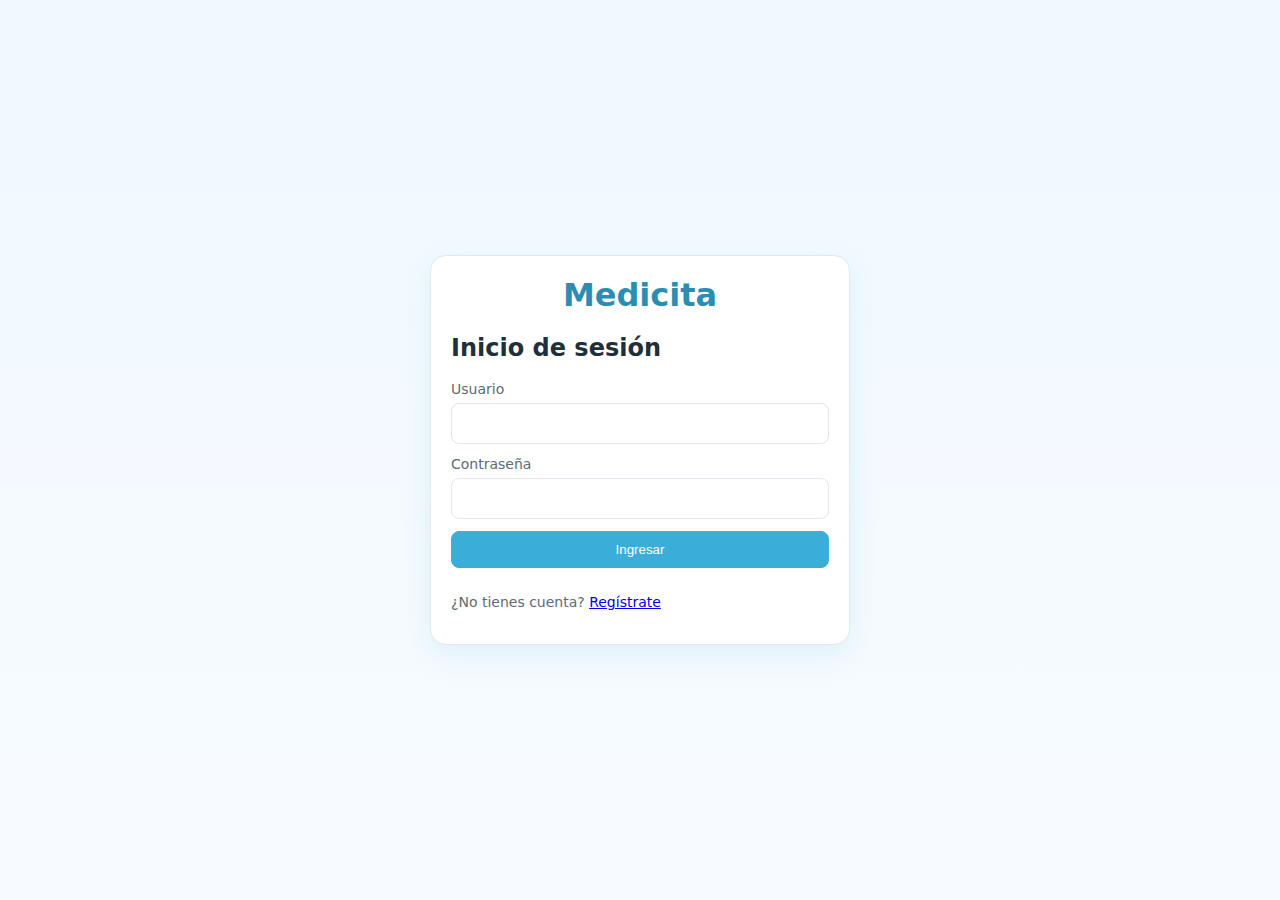
<file: index.html>
<!DOCTYPE html>
<!--
  Archivo: index.html
  Propósito: Pantalla de inicio de sesión para entrar al sistema Medicita.
  Notas: Este archivo carga los estilos (CSS) y la lógica (JS). El formulario pide usuario y contraseña.
-->
<html lang="es">
<head>
  <!-- Metadatos básicos para que el navegador entienda el idioma y el tamaño de pantalla -->
  <meta charset="UTF-8" />
  <meta name="viewport" content="width=device-width, initial-scale=1.0" />
  <!-- Título que aparece en la pestaña del navegador -->
  <title>Medicita | Login</title>
  <!-- Conecta el archivo de estilos para los colores y diseño -->
  <link rel="stylesheet" href="css/style.css" />
</head>
<body class="auth-body">
  <!-- Contenedor principal de la tarjeta de inicio de sesión -->
  <main class="auth-card">
    <!-- Título de la aplicación -->
    <h1 class="app-title">Medicita</h1>
    <h2>Inicio de sesión</h2>
    <!-- Formulario donde el usuario escribe sus credenciales -->
    <form id="loginForm" class="form">
      <div class="form-row">
        <label for="username">Usuario</label>
        <input type="text" id="username" name="username" required autocomplete="username" />
      </div>
      <div class="form-row">
        <label for="password">Contraseña</label>
        <input type="password" id="password" name="password" required autocomplete="current-password" />
      </div>
      <!-- Botón para enviar el formulario -->
      <button type="submit" class="btn primary">Ingresar</button>
      <!-- Enlace para ir a la pantalla de registro si no tiene cuenta -->
      <p class="muted">¿No tienes cuenta? <a href="registro.html">Regístrate</a></p>
      <!-- Área donde mostramos mensajes de error si algo sale mal al iniciar sesión -->
      <div id="loginFeedback" class="feedback" role="alert" aria-live="polite"></div>
    </form>
  </main>

  <!-- Cargamos la lógica general de la aplicación -->
  <script src="js/scripts.js"></script>
  <script>
    // Este bloque se ejecuta cuando la página termina de cargar
    document.addEventListener('DOMContentLoaded', () => {
      // Carga datos iniciales de ejemplo (usuarios, doctores) si es la primera vez
      seedDefaults();
      const form = document.getElementById('loginForm');
      // Cuando se envía el formulario, evitamos que recargue la página y validamos
      form.addEventListener('submit', (e) => {
        e.preventDefault();
        const username = document.getElementById('username').value.trim();
        const password = document.getElementById('password').value;
        // Llamamos a la función de login definida en scripts.js
        const result = login(username, password);
        const fb = document.getElementById('loginFeedback');
        if (!result.success) {
          fb.textContent = result.message || 'Credenciales inválidas';
          fb.classList.add('show');
          return;
        }
        // Si el login es correcto, redirigimos según el rol del usuario
        const role = result.user.rol;
        if (role === 'Administrador') window.location.href = 'pacientes.html';
        else if (role === 'Doctor') window.location.href = 'historial.html';
        else window.location.href = 'citas.html';
      });
    });
  </script>
</body>
</html>
</file>
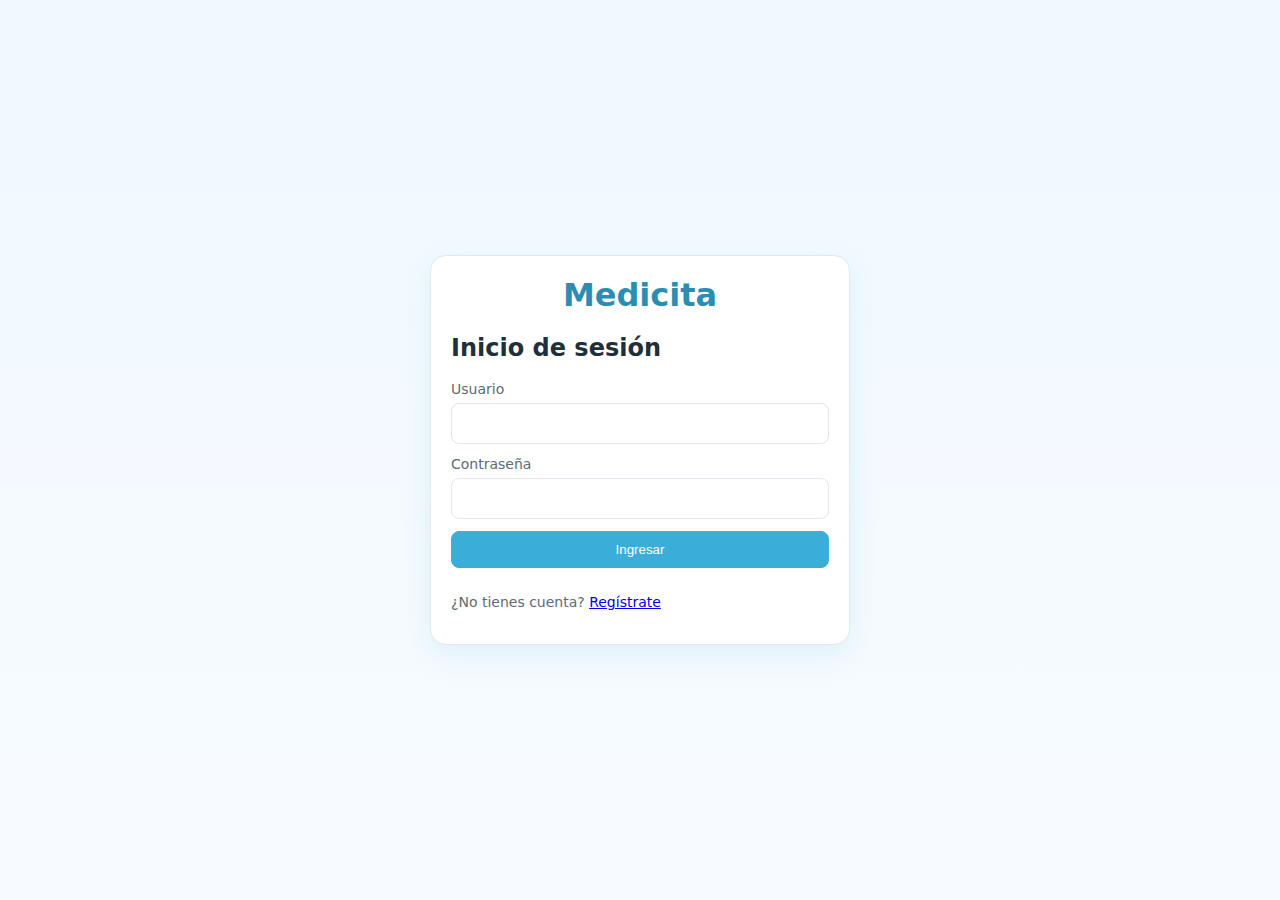
<file: MedicitaWeb/index.html>
<!DOCTYPE html>
<!--
  Archivo: index.html
  Propósito: Pantalla de inicio de sesión para entrar al sistema Medicita.
  Notas: Este archivo carga los estilos (CSS) y la lógica (JS). El formulario pide usuario y contraseña.
-->
<html lang="es">
<head>
  <!-- Metadatos básicos para que el navegador entienda el idioma y el tamaño de pantalla -->
  <meta charset="UTF-8" />
  <meta name="viewport" content="width=device-width, initial-scale=1.0" />
  <!-- Título que aparece en la pestaña del navegador -->
  <title>Medicita | Login</title>
  <!-- Conecta el archivo de estilos para los colores y diseño -->
  <link rel="stylesheet" href="css/style.css" />
</head>
<body class="auth-body">
  <!-- Contenedor principal de la tarjeta de inicio de sesión -->
  <main class="auth-card">
    <!-- Título de la aplicación -->
    <h1 class="app-title">Medicita</h1>
    <h2>Inicio de sesión</h2>
    <!-- Formulario donde el usuario escribe sus credenciales -->
    <form id="loginForm" class="form">
      <div class="form-row">
        <label for="username">Usuario</label>
        <input type="text" id="username" name="username" required autocomplete="username" />
      </div>
      <div class="form-row">
        <label for="password">Contraseña</label>
        <input type="password" id="password" name="password" required autocomplete="current-password" />
      </div>
      <!-- Botón para enviar el formulario -->
      <button type="submit" class="btn primary">Ingresar</button>
      <!-- Enlace para ir a la pantalla de registro si no tiene cuenta -->
      <p class="muted">¿No tienes cuenta? <a href="registro.html">Regístrate</a></p>
      <!-- Área donde mostramos mensajes de error si algo sale mal al iniciar sesión -->
      <div id="loginFeedback" class="feedback" role="alert" aria-live="polite"></div>
    </form>
  </main>

  <!-- Cargamos la lógica general de la aplicación -->
  <script src="js/scripts.js"></script>
  <script>
    // Este bloque se ejecuta cuando la página termina de cargar
    document.addEventListener('DOMContentLoaded', () => {
      // Carga datos iniciales de ejemplo (usuarios, doctores) si es la primera vez
      seedDefaults();
      const form = document.getElementById('loginForm');
      // Cuando se envía el formulario, evitamos que recargue la página y validamos
      form.addEventListener('submit', (e) => {
        e.preventDefault();
        const username = document.getElementById('username').value.trim();
        const password = document.getElementById('password').value;
        // Llamamos a la función de login definida en scripts.js
        const result = login(username, password);
        const fb = document.getElementById('loginFeedback');
        if (!result.success) {
          fb.textContent = result.message || 'Credenciales inválidas';
          fb.classList.add('show');
          return;
        }
        // Si el login es correcto, redirigimos según el rol del usuario
        const role = result.user.rol;
        if (role === 'Administrador') window.location.href = 'pacientes.html';
        else if (role === 'Doctor') window.location.href = 'historial.html';
        else if (role === 'Paciente') window.location.href = 'citas.html';
        else window.location.href = 'citas.html';
      });
    });
  </script>
</body>
</html>
</file>
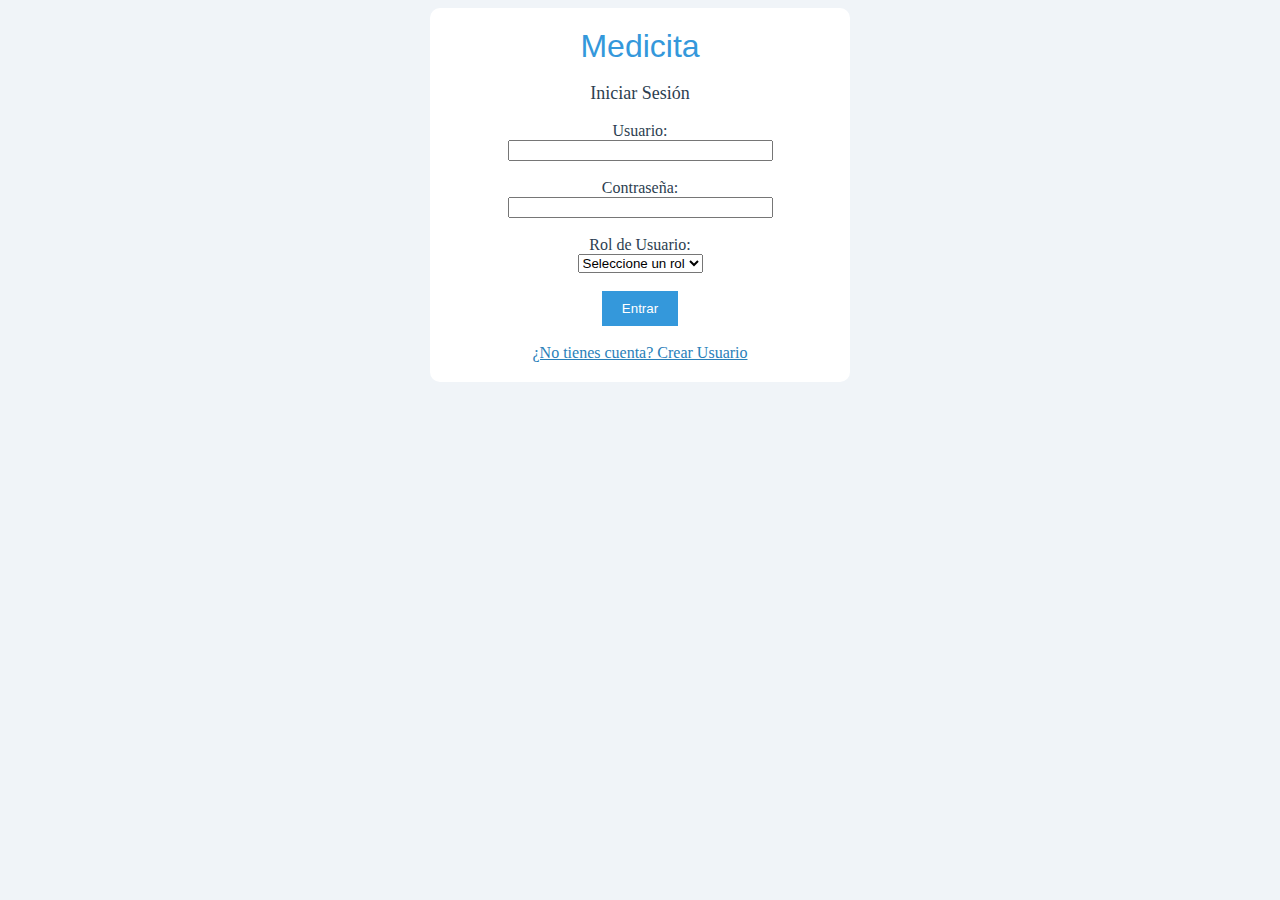
<file: Project_medicita/index.html>
<!DOCTYPE html>
<html lang="es">
<head>
    <meta charset="UTF-8">
    <title>Medicita - Login</title>
</head>
<body bgcolor="#f0f4f8" text="#2c3e50" link="#2980b9">

<center>
    <table bgcolor="white" width="420" cellpadding="20" cellspacing="0" border="0" style="border-radius:10px;">
        <tr>
            <td align="center">
                
                <font face="Arial" size="6" color="#3498db">Medicita</font>
                <br><br>

                <font size="4">Iniciar Sesión</font>
                <br><br>

                <form action="dashboard.html" method="get">

                    Usuario:<br>
                    <input type="text" name="usuario" size="30" required><br><br>

                    Contraseña:<br>
                    <input type="password" name="password" size="30" required><br><br>

                    Rol de Usuario:<br>
                    <select name="rol" required>
                        <option value="">Seleccione un rol</option>
                        <option value="paciente">Paciente</option>
                        <option value="doctor">Doctor</option>
                        <option value="secretaria">Secretaria</option>
                        <option value="administrador">Administrador</option>
                    </select>
                    <br><br>

                    <input type="submit" value="Entrar" 
                    style="background-color:#3498db;color:white;padding:10px 20px;border:none;cursor:pointer;">
                </form>

                <br>
                <a href="crear-usuario.html">¿No tienes cuenta? Crear Usuario</a>

            </td>
        </tr>
    </table>
</center>

</body>
</html>
</file>
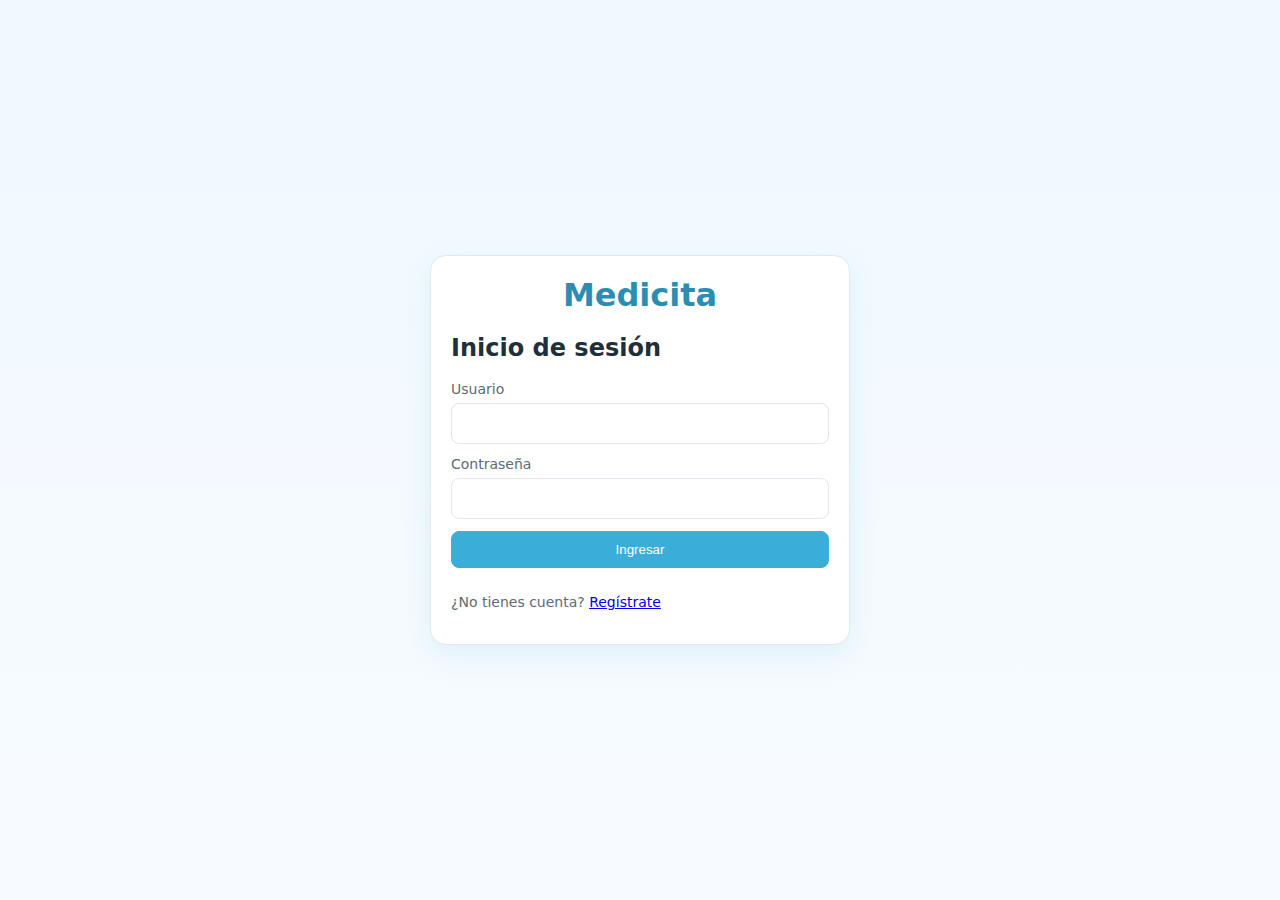
<file: citas.html>
<!DOCTYPE html>
<!--
  Archivo: citas.html
  Propósito: Pantalla para agendar, editar, cancelar y buscar citas médicas.
-->
<html lang="es">
<head>
  <meta charset="UTF-8" />
  <meta name="viewport" content="width=device-width, initial-scale=1.0" />
  <title>Medicita | Citas</title>
  <link rel="stylesheet" href="css/style.css" />
</head>
<body>
  <!-- Barra de navegación -->
  <header id="navbar"></header>
  <main class="container">
    <h1>Gestión de Citas</h1>

    <!-- Formulario de alta/edición de citas -->
    <section class="card">
      <h2>Agendar / Editar Cita</h2>
      <form id="appointmentForm" class="form grid">
        <!-- Campo oculto con ID para edición -->
        <input type="hidden" id="citaId" />
        <div class="form-row">
          <label for="cPaciente">Paciente</label>
          <select id="cPaciente" required></select>
        </div>
        <div class="form-row">
          <label for="cDoctor">Doctor</label>
          <select id="cDoctor" required></select>
        </div>
        <div class="form-row">
          <label for="cFecha">Fecha y hora</label>
          <input id="cFecha" type="datetime-local" required />
        </div>
        <div class="form-row">
          <label for="cMotivo">Motivo</label>
          <input id="cMotivo" required />
        </div>
        <div class="form-row">
          <label for="cEstado">Estado</label>
          <select id="cEstado" required>
            <option>Pendiente</option>
            <option>Completada</option>
            <option>Cancelada</option>
          </select>
        </div>
        <div class="form-actions">
          <button class="btn primary" type="submit">Guardar</button>
          <button class="btn" type="reset" id="cancelEdit">Cancelar</button>
        </div>
        <!-- Mensajes de error -->
        <div id="citaFeedback" class="feedback"></div>
      </form>
    </section>

    <!-- Listado de citas con buscador -->
    <section class="card">
      <div class="toolbar">
        <input id="citaSearch" placeholder="Buscar por paciente o doctor" />
        <button class="btn" id="clearSearch">Limpiar</button>
      </div>
      <div class="table-wrapper">
        <table class="table" id="citasTable">
          <thead>
            <tr>
              <th>ID</th>
              <th>Paciente</th>
              <th>Doctor</th>
              <th>Fecha</th>
              <th>Motivo</th>
              <th>Estado</th>
              <th>Acciones</th>
            </tr>
          </thead>
          <tbody></tbody>
        </table>
      </div>
    </section>
  </main>

  <script src="js/scripts.js"></script>
  <script>
    // Configuración al cargar la página
    document.addEventListener('DOMContentLoaded', () => {
      // Solo Administrador y Recepcionista pueden gestionar citas
      requireAuth(['Administrador','Recepcionista']);
      renderNavbar('Citas');
      // Llenamos las listas desplegables con pacientes y doctores existentes
      populatePatientOptions('cPaciente');
      populateDoctorOptions('cDoctor');
      // Mostramos las citas guardadas
      renderCitas();

      // Conectamos acciones con la lógica de JS
      document.getElementById('appointmentForm').addEventListener('submit', handleCitaSubmit);
      document.getElementById('citasTable').addEventListener('click', onCitasTableClick);
      document.getElementById('citaSearch').addEventListener('input', renderCitas);
      document.getElementById('clearSearch').addEventListener('click', () => {
        document.getElementById('citaSearch').value='';
        renderCitas();
      });
      document.getElementById('cancelEdit').addEventListener('click', resetCitaForm);
    });
  </script>
</body>
</html>
</file>
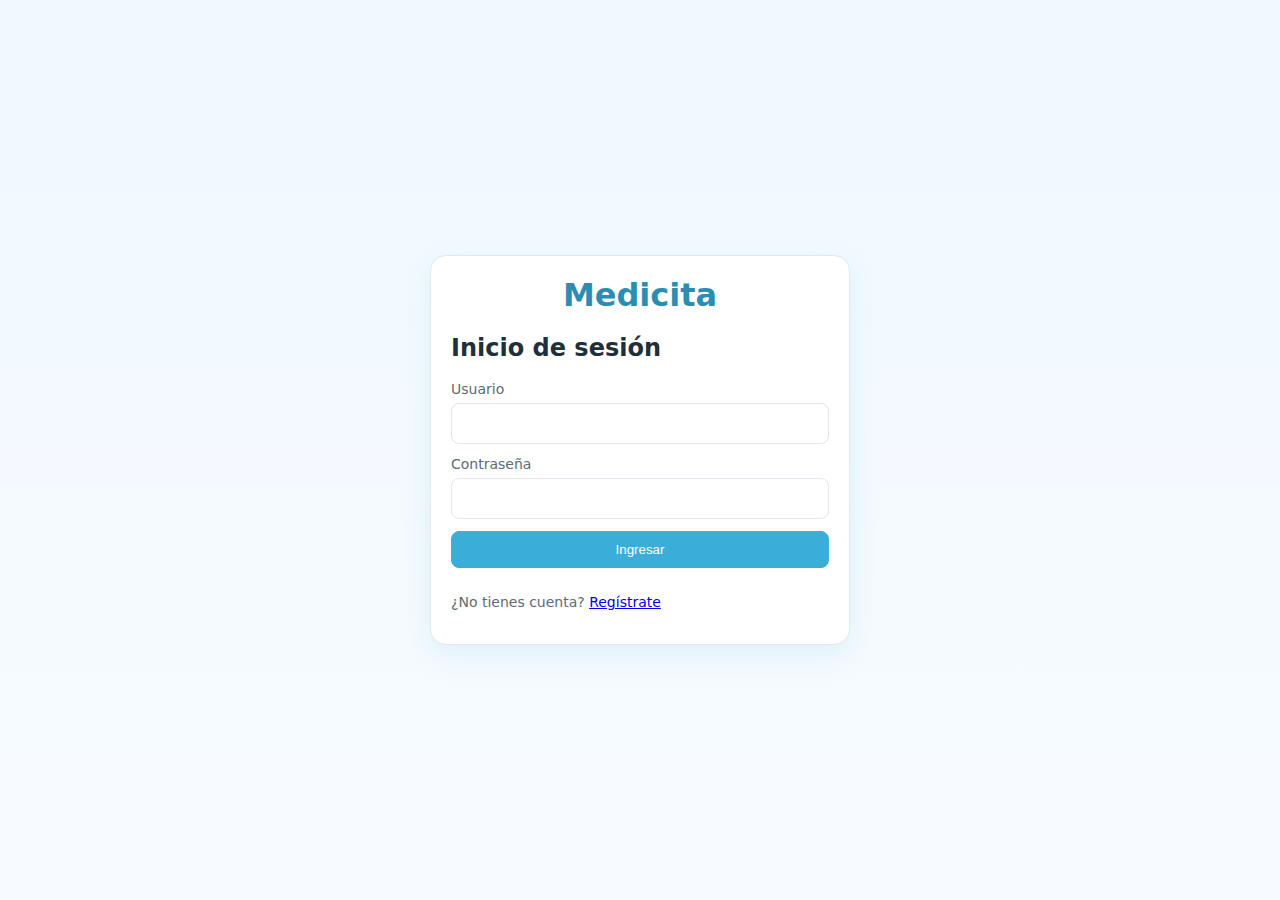
<file: doctores.html>
<!DOCTYPE html>
<!--
  Archivo: doctores.html
  Propósito: Pantalla para registrar, editar, eliminar y buscar doctores.
-->
<html lang="es">
<head>
  <meta charset="UTF-8" />
  <meta name="viewport" content="width=device-width, initial-scale=1.0" />
  <title>Medicita | Doctores</title>
  <link rel="stylesheet" href="css/style.css" />
</head>
<body>
  <!-- Barra de navegación -->
  <header id="navbar"></header>
  <main class="container">
    <h1>Gestión de Doctores</h1>

    <!-- Formulario para alta y edición de doctores -->
    <section class="card">
      <h2>Nuevo / Editar Doctor</h2>
      <form id="doctorForm" class="form grid">
        <!-- Campo oculto con el ID cuando se edita -->
        <input type="hidden" id="doctorId" />
        <div class="form-row">
          <label for="dNombre">Nombre completo</label>
          <input id="dNombre" required />
        </div>
        <div class="form-row">
          <label for="dEspecialidad">Especialidad</label>
          <input id="dEspecialidad" required />
        </div>
        <div class="form-row">
          <label for="dTelefono">Teléfono</label>
          <input id="dTelefono" type="tel" placeholder="9999-9999" required />
        </div>
        <div class="form-row">
          <label for="dCorreo">Correo</label>
          <input id="dCorreo" type="email" placeholder="doctor@mail.com" required />
        </div>
        <div class="form-row">
          <label for="dHorario">Horario disponible</label>
          <input id="dHorario" placeholder="L-V 9:00-17:00" required />
        </div>
        <div class="form-actions">
          <button class="btn primary" type="submit">Guardar</button>
          <button class="btn" type="reset" id="cancelEdit">Cancelar</button>
        </div>
        <!-- Mensajes de error o ayuda -->
        <div id="doctorFeedback" class="feedback"></div>
      </form>
    </section>

    <!-- Listado de doctores con buscador -->
    <section class="card">
      <div class="toolbar">
        <input id="doctorSearch" placeholder="Buscar por nombre o especialidad" />
        <button class="btn" id="clearSearch">Limpiar</button>
      </div>
      <div class="table-wrapper">
        <table class="table" id="doctorsTable">
          <thead>
            <tr>
              <th>ID</th>
              <th>Nombre</th>
              <th>Especialidad</th>
              <th>Teléfono</th>
              <th>Correo</th>
              <th>Horario</th>
              <th>Acciones</th>
            </tr>
          </thead>
          <tbody></tbody>
        </table>
      </div>
    </section>
  </main>

  <script src="js/scripts.js"></script>
  <script>
    // Configuramos la página al cargar
    document.addEventListener('DOMContentLoaded', () => {
      // Solo Administrador puede ver doctores
      requireAuth(['Administrador']);
      renderNavbar('Doctores');
      renderDoctors();

      // Conectamos los eventos de botones y formularios
      document.getElementById('doctorForm').addEventListener('submit', handleDoctorSubmit);
      document.getElementById('doctorsTable').addEventListener('click', onDoctorsTableClick);
      document.getElementById('doctorSearch').addEventListener('input', renderDoctors);
      document.getElementById('clearSearch').addEventListener('click', () => {
        document.getElementById('doctorSearch').value='';
        renderDoctors();
      });
      document.getElementById('cancelEdit').addEventListener('click', resetDoctorForm);
    });
  </script>
</body>
</html>
</file>
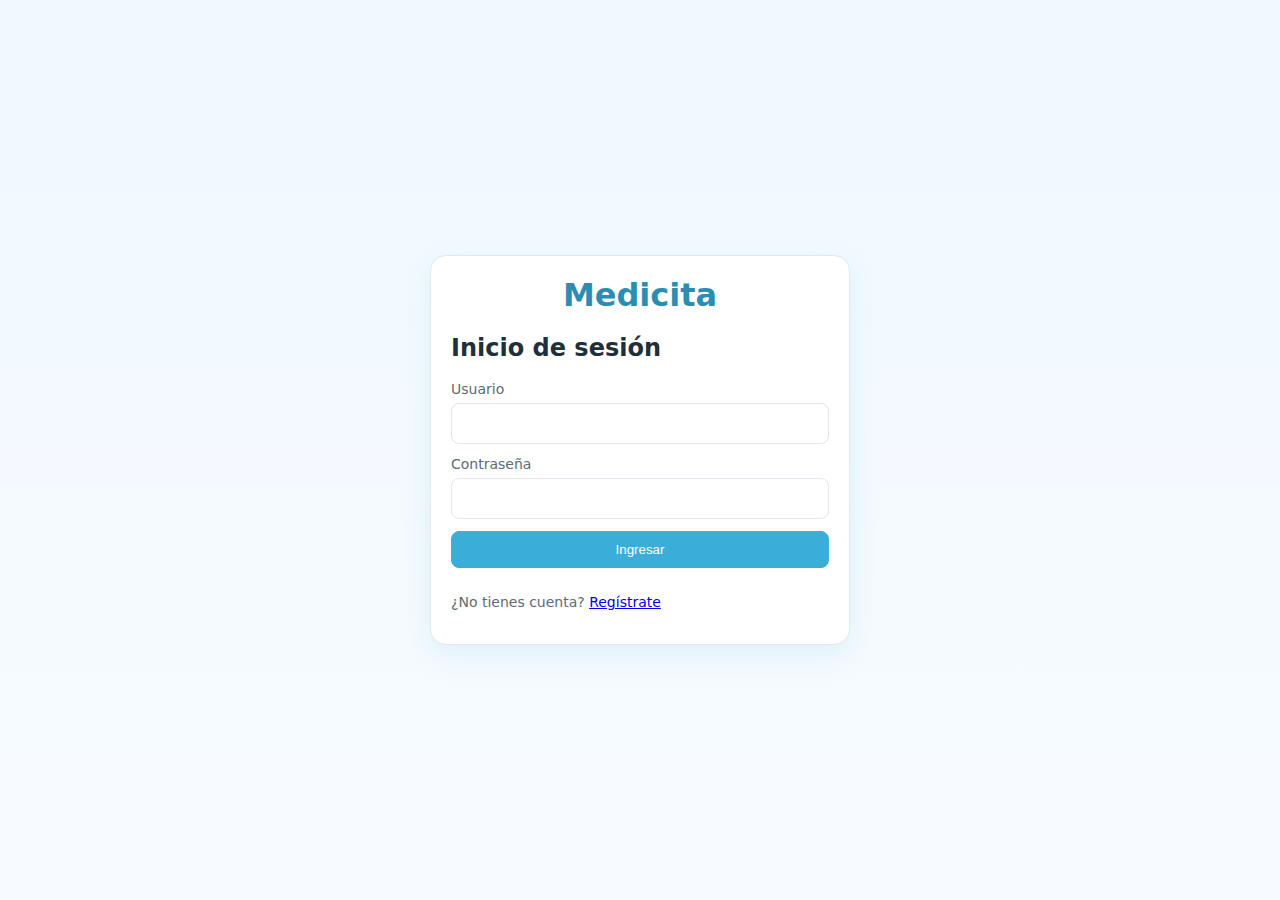
<file: historial.html>
<!DOCTYPE html>
<!--
  Archivo: historial.html
  Propósito: Pantalla para ver y registrar el historial médico de los pacientes.
-->
<html lang="es">
<head>
  <meta charset="UTF-8" />
  <meta name="viewport" content="width=device-width, initial-scale=1.0" />
  <title>Medicita | Historial</title>
  <link rel="stylesheet" href="css/style.css" />
</head>
<body>
  <!-- Barra de navegación -->
  <header id="navbar"></header>
  <main class="container">
    <h1>Historial Médico</h1>

    <!-- Formulario para agregar o editar un registro de historial -->
    <section class="card">
      <h2>Agregar Registro</h2>
      <form id="historyForm" class="form grid">
        <!-- Campo oculto para el ID cuando se edita -->
        <input type="hidden" id="hId" />
        <div class="form-row">
          <label for="hPaciente">Paciente</label>
          <select id="hPaciente" required></select>
        </div>
        <div class="form-row">
          <label for="hDoctor">Doctor</label>
          <select id="hDoctor" required></select>
        </div>
        <div class="form-row">
          <label for="hFecha">Fecha</label>
          <input id="hFecha" type="date" required />
        </div>
        <div class="form-row">
          <label for="hDiagnostico">Diagnóstico</label>
          <input id="hDiagnostico" required />
        </div>
        <div class="form-row">
          <label for="hMedicamentos">Medicamentos</label>
          <input id="hMedicamentos" />
        </div>
        <div class="form-row">
          <label for="hObservaciones">Observaciones</label>
          <textarea id="hObservaciones" rows="3"></textarea>
        </div>
        <div class="form-actions">
          <button class="btn primary" type="submit">Guardar</button>
          <button class="btn" type="reset" id="cancelEdit">Cancelar</button>
        </div>
        <!-- Mensajes de error o ayuda -->
        <div id="histFeedback" class="feedback"></div>
      </form>
    </section>

    <!-- Lista de registros de historial con filtros de búsqueda -->
    <section class="card">
      <div class="toolbar">
        <input id="histSearch" placeholder="Filtrar por paciente o doctor" />
        <button class="btn" id="clearSearch">Limpiar</button>
      </div>
      <div class="table-wrapper">
        <table class="table" id="histTable">
          <thead>
            <tr>
              <th>ID</th>
              <th>Paciente</th>
              <th>Doctor</th>
              <th>Fecha</th>
              <th>Diagnóstico</th>
              <th>Medicamentos</th>
              <th>Observaciones</th>
              <th>Acciones</th>
            </tr>
          </thead>
          <tbody></tbody>
        </table>
      </div>
    </section>
  </main>

  <script src="js/scripts.js"></script>
  <script>
    // Configuramos la pantalla al cargar
    document.addEventListener('DOMContentLoaded', () => {
      // Solo Administrador y Doctor pueden acceder
      requireAuth(['Administrador','Doctor']);
      renderNavbar('Historial');
      // Llenamos las listas de pacientes y doctores
      populatePatientOptions('hPaciente');
      populateDoctorOptions('hDoctor');
      // Mostramos los registros existentes
      renderHistorial();

      // Conexión de eventos con funciones del JS
      document.getElementById('historyForm').addEventListener('submit', handleHistSubmit);
      document.getElementById('histTable').addEventListener('click', onHistTableClick);
      document.getElementById('histSearch').addEventListener('input', renderHistorial);
      document.getElementById('clearSearch').addEventListener('click', () => {
        document.getElementById('histSearch').value='';
        renderHistorial();
      });
      document.getElementById('cancelEdit').addEventListener('click', resetHistForm);
    });
  </script>
</body>
</html>
</file>
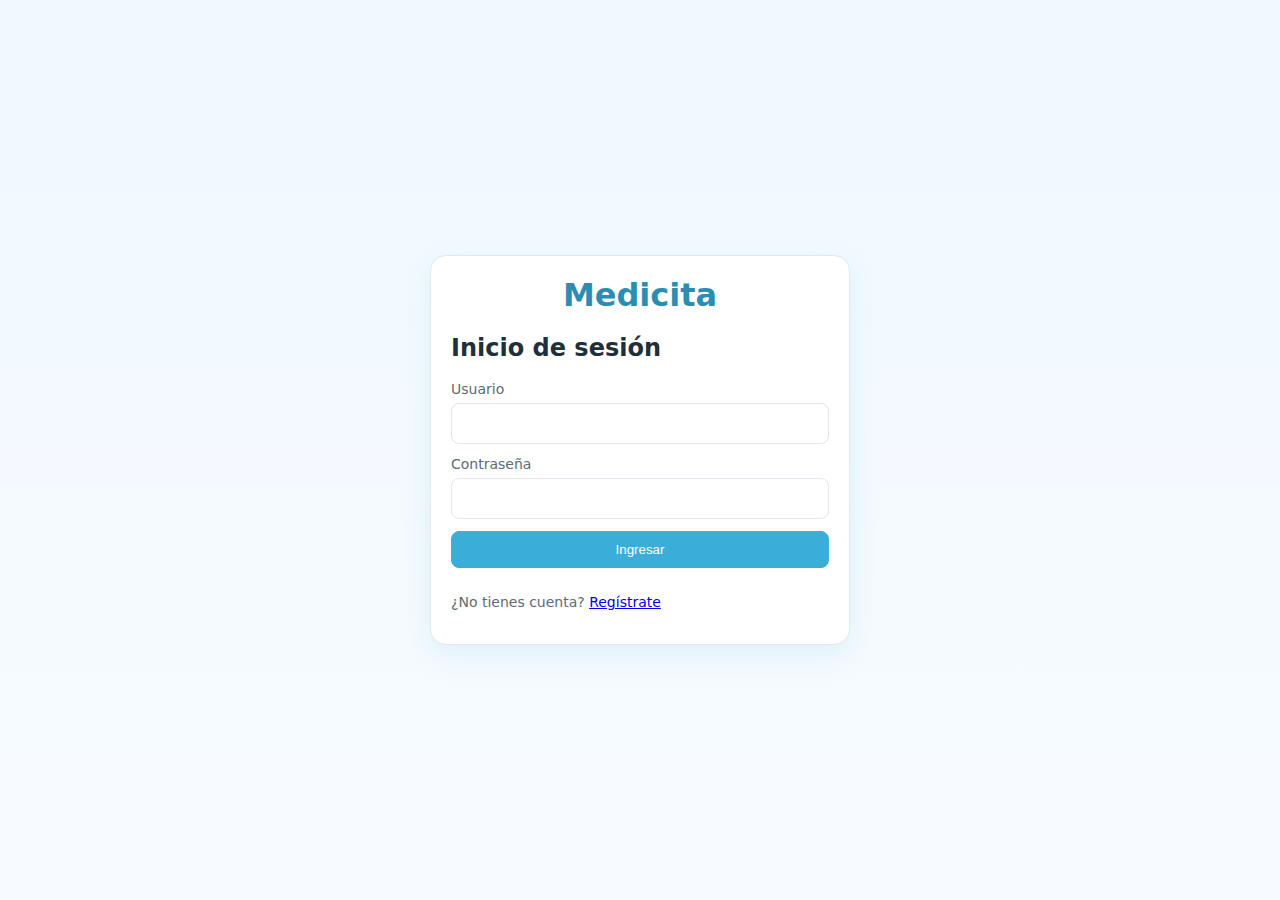
<file: pacientes.html>
<!DOCTYPE html>
<!--
  Archivo: pacientes.html
  Propósito: Pantalla para registrar, editar, eliminar y buscar pacientes.
  Notas: La información se guarda temporalmente en el navegador (localStorage), no en una base de datos real.
-->
<html lang="es">
<head>
  <meta charset="UTF-8" />
  <meta name="viewport" content="width=device-width, initial-scale=1.0" />
  <title>Medicita | Pacientes</title>
  <link rel="stylesheet" href="css/style.css" />
</head>
<body>
  <!-- Barra de navegación superior: se llena con JS según el rol del usuario -->
  <header id="navbar"></header>
  <main class="container">
    <h1>Gestión de Pacientes</h1>

    <!-- Formulario para crear o editar un paciente -->
    <section class="card">
      <h2>Nuevo / Editar Paciente</h2>
      <form id="patientForm" class="form grid">
        <!-- Campo oculto: guarda el ID cuando estamos editando -->
        <input type="hidden" id="patientId" />
        <div class="form-row">
          <label for="pNombre">Nombre completo</label>
          <input id="pNombre" required />
        </div>
        <div class="form-row">
          <label for="pEdad">Edad</label>
          <input id="pEdad" type="number" min="0" required />
        </div>
        <div class="form-row">
          <label for="pSexo">Sexo</label>
          <select id="pSexo" required>
            <option value="">Seleccione...</option>
            <option>Femenino</option>
            <option>Masculino</option>
            <option>Otro</option>
          </select>
        </div>
        <div class="form-row">
          <label for="pTelefono">Teléfono</label>
          <input id="pTelefono" type="tel" placeholder="9999-9999" required />
        </div>
        <div class="form-row">
          <label for="pDireccion">Dirección</label>
          <input id="pDireccion" required />
        </div>
        <div class="form-row">
          <label for="pMedico">Médico asignado</label>
          <select id="pMedico"></select>
        </div>
        <div class="form-actions">
          <button class="btn primary" type="submit">Guardar</button>
          <button class="btn" type="reset" id="cancelEdit">Cancelar</button>
        </div>
        <!-- Aquí aparecen mensajes cuando falta algo o hay un error -->
        <div id="patientFeedback" class="feedback"></div>
      </form>
    </section>

    <!-- Listado de pacientes con un cuadro de búsqueda -->
    <section class="card">
      <div class="toolbar">
        <input id="patientSearch" placeholder="Buscar por nombre, ID o cédula" />
        <button class="btn" id="clearSearch">Limpiar</button>
      </div>
      <div class="table-wrapper">
        <table class="table" id="patientsTable">
          <thead>
            <tr>
              <th>ID</th>
              <th>Nombre</th>
              <th>Edad</th>
              <th>Sexo</th>
              <th>Teléfono</th>
              <th>Dirección</th>
              <th>Médico</th>
              <th>Acciones</th>
            </tr>
          </thead>
          <tbody></tbody>
        </table>
      </div>
    </section>
  </main>

  <script src="js/scripts.js"></script>
  <script>
    // Este bloque corre al cargar la página
    document.addEventListener('DOMContentLoaded', () => {
      // Solo Administrador y Recepcionista pueden ver esta pantalla
      requireAuth(['Administrador','Recepcionista']);
      // Dibuja la barra de navegación con el nombre del usuario y opciones
      renderNavbar('Pacientes');
      // Llena el combo de médicos con los doctores existentes
      populateDoctorOptions('pMedico');
      // Muestra el listado de pacientes
      renderPatients();

      // Conecta los botones y formularios con las funciones del JS
      document.getElementById('patientForm').addEventListener('submit', handlePatientSubmit);
      document.getElementById('patientsTable').addEventListener('click', onPatientsTableClick);
      document.getElementById('patientSearch').addEventListener('input', renderPatients);
      document.getElementById('clearSearch').addEventListener('click', () => {
        document.getElementById('patientSearch').value='';
        renderPatients();
      });
      document.getElementById('cancelEdit').addEventListener('click', resetPatientForm);
    });
  </script>
</body>
</html>
</file>
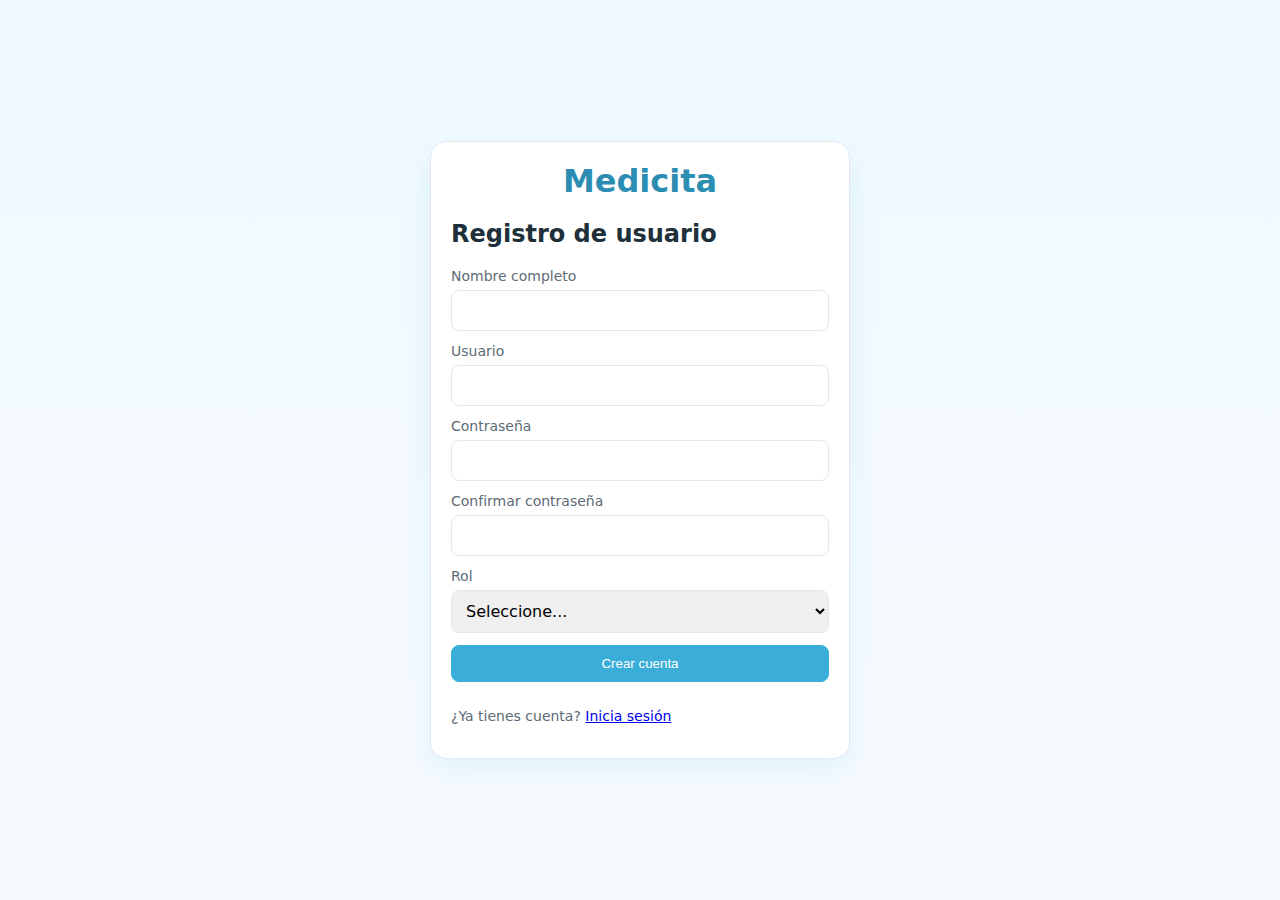
<file: registro.html>
<!DOCTYPE html>
<!--
  Archivo: registro.html
  Propósito: Permitir crear una cuenta de usuario con un rol para poder entrar al sistema.
-->
<html lang="es">
<head>
  <meta charset="UTF-8" />
  <meta name="viewport" content="width=device-width, initial-scale=1.0" />
  <title>Medicita | Registro</title>
  <link rel="stylesheet" href="css/style.css" />
</head>
<body class="auth-body">
  <!-- Tarjeta con el formulario de registro -->
  <main class="auth-card">
    <h1 class="app-title">Medicita</h1>
    <h2>Registro de usuario</h2>
    <!-- Campos básicos para crear una cuenta -->
    <form id="registerForm" class="form">
      <div class="form-row">
        <label for="name">Nombre completo</label>
        <input type="text" id="name" name="name" required />
      </div>
      <div class="form-row">
        <label for="regUser">Usuario</label>
        <input type="text" id="regUser" name="regUser" required />
      </div>
      <div class="form-row">
        <label for="regPass">Contraseña</label>
        <input type="password" id="regPass" name="regPass" required />
      </div>
      <div class="form-row">
        <label for="regPass2">Confirmar contraseña</label>
        <input type="password" id="regPass2" name="regPass2" required />
      </div>
      <div class="form-row">
        <label for="rol">Rol</label>
        <select id="rol" name="rol" required>
          <option value="">Seleccione...</option>
          <option>Administrador</option>
          <option>Doctor</option>
          <option>Recepcionista</option>
        </select>
      </div>
      <button type="submit" class="btn primary">Crear cuenta</button>
      <p class="muted">¿Ya tienes cuenta? <a href="index.html">Inicia sesión</a></p>
      <div id="regFeedback" class="feedback" role="alert" aria-live="polite"></div>
    </form>
  </main>

  <script src="js/scripts.js"></script>
  <script>
    // Manejamos el envío del formulario de registro
    document.getElementById('registerForm').addEventListener('submit', (e) => {
      e.preventDefault();
      const name = document.getElementById('name').value.trim();
      const user = document.getElementById('regUser').value.trim();
      const pass = document.getElementById('regPass').value;
      const pass2 = document.getElementById('regPass2').value;
      const rol = document.getElementById('rol').value;
      const fb = document.getElementById('regFeedback');

      // Validaciones básicas: campos completos y contraseñas iguales
      if (!name || !user || !pass || !pass2 || !rol) {
        fb.textContent = 'Complete todos los campos';
        fb.classList.add('show');
        return;
      }
      if (pass !== pass2) {
        fb.textContent = 'Las contraseñas no coinciden';
        fb.classList.add('show');
        return;
      }
      // Llamamos a la función del JS que guarda el usuario en memoria local del navegador
      const res = registerUser({ nombre: name, usuario: user, password: pass, rol });
      if (!res.success) {
        fb.textContent = res.message;
        fb.classList.add('show');
        return;
      }
      // Si todo va bien, se regresa a la pantalla de inicio de sesión
      window.location.href = 'index.html';
    });
  </script>
</body>
</html>
</file>
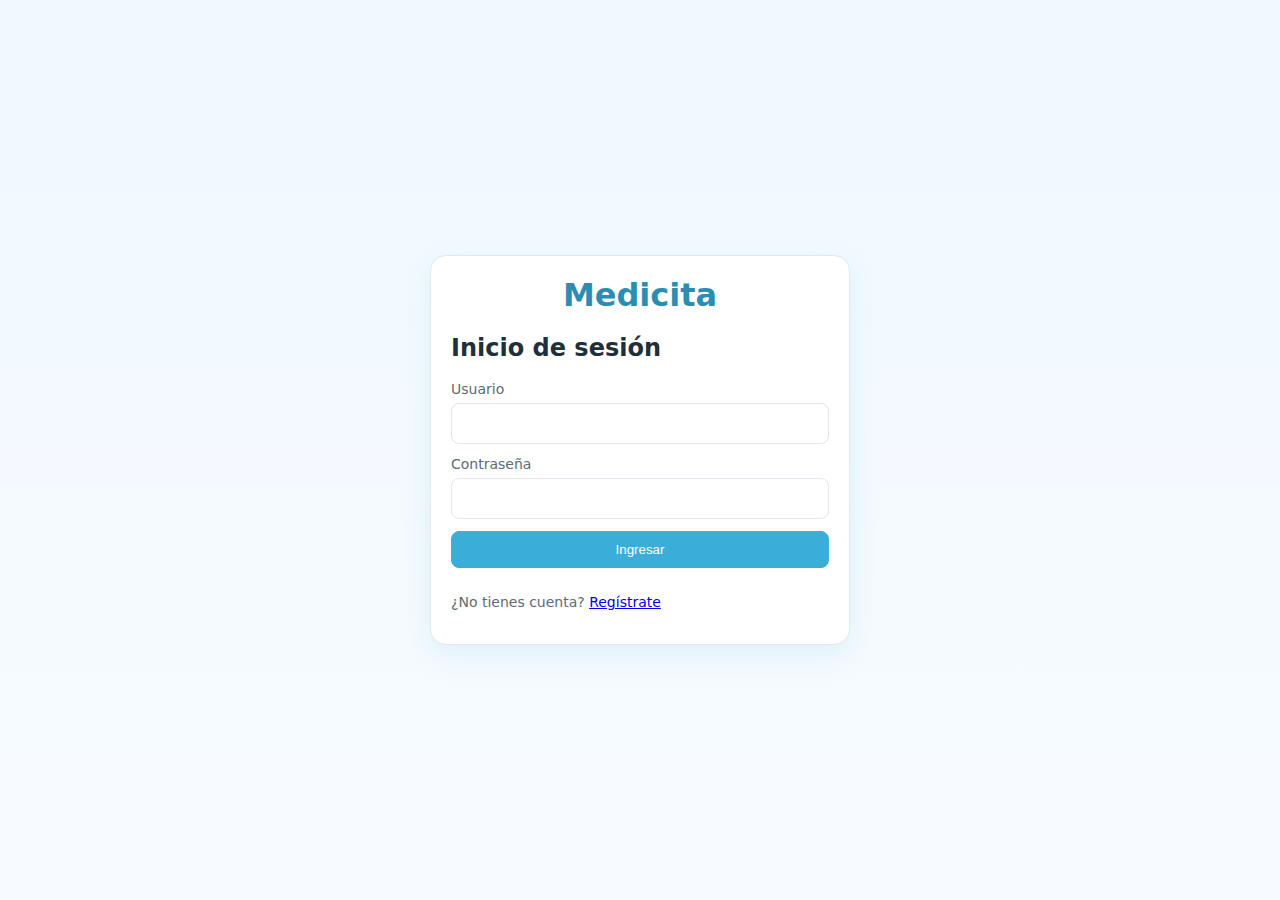
<file: MedicitaWeb/citas.html>
<!DOCTYPE html>
<!--
  Archivo: citas.html
  Propósito: Pantalla para agendar, editar, cancelar y buscar citas médicas.
-->
<html lang="es">
<head>
  <meta charset="UTF-8" />
  <meta name="viewport" content="width=device-width, initial-scale=1.0" />
  <title>Medicita | Citas</title>
  <link rel="stylesheet" href="css/style.css" />
</head>
<body>
  <!-- Barra de navegación -->
  <header id="navbar"></header>
  <main class="container">
    <h1>Gestión de Citas</h1>

    <!-- Formulario de alta/edición de citas -->
    <section class="card">
      <h2>Agendar / Editar Cita</h2>
      <form id="appointmentForm" class="form grid">
        <!-- Campo oculto con ID para edición -->
        <input type="hidden" id="citaId" />
        <div class="form-row">
          <label for="cPaciente">Paciente</label>
          <select id="cPaciente" required></select>
        </div>
        <div class="form-row">
          <label for="cDoctor">Doctor</label>
          <select id="cDoctor" required></select>
        </div>
        <div class="form-row">
          <label for="cFecha">Fecha y hora</label>
          <input id="cFecha" type="datetime-local" required />
        </div>
        <div class="form-row">
          <label for="cMotivo">Motivo</label>
          <input id="cMotivo" required />
        </div>
        <div class="form-row">
          <label for="cEstado">Estado</label>
          <select id="cEstado" required>
            <option>Pendiente</option>
            <option>Completada</option>
            <option>Cancelada</option>
          </select>
        </div>
        <div class="form-actions">
          <button class="btn primary" type="submit">Guardar</button>
          <button class="btn" type="reset" id="cancelEdit">Cancelar</button>
        </div>
        <!-- Mensajes de error -->
        <div id="citaFeedback" class="feedback"></div>
      </form>
    </section>

    <!-- Listado de citas con buscador -->
    <section class="card">
      <div class="toolbar">
        <input id="citaSearch" placeholder="Buscar por paciente o doctor" />
        <button class="btn" id="clearSearch">Limpiar</button>
      </div>
      <div class="table-wrapper">
        <table class="table" id="citasTable">
          <thead>
            <tr>
              <th>ID</th>
              <th>Paciente</th>
              <th>Doctor</th>
              <th>Fecha</th>
              <th>Motivo</th>
              <th>Estado</th>
              <th>Acciones</th>
            </tr>
          </thead>
          <tbody></tbody>
        </table>
      </div>
    </section>
  </main>

  <script src="js/scripts.js"></script>
  <script>
    // Configuración al cargar la página
    document.addEventListener('DOMContentLoaded', () => {
      // Administrador, Recepcionista y Paciente pueden gestionar/consultar citas
      requireAuth(['Administrador','Recepcionista','Paciente']);
      renderNavbar('Citas');
      // Llenamos las listas desplegables con pacientes y doctores existentes
      populatePatientOptions('cPaciente');
      populateDoctorOptions('cDoctor');
      // Mostramos las citas guardadas
      renderCitas();

      // Conectamos acciones con la lógica de JS
      document.getElementById('appointmentForm').addEventListener('submit', handleCitaSubmit);
      document.getElementById('citasTable').addEventListener('click', onCitasTableClick);
      document.getElementById('citaSearch').addEventListener('input', renderCitas);
      document.getElementById('clearSearch').addEventListener('click', () => {
        document.getElementById('citaSearch').value='';
        renderCitas();
      });
      document.getElementById('cancelEdit').addEventListener('click', resetCitaForm);
    });
  </script>
</body>
</html>
</file>
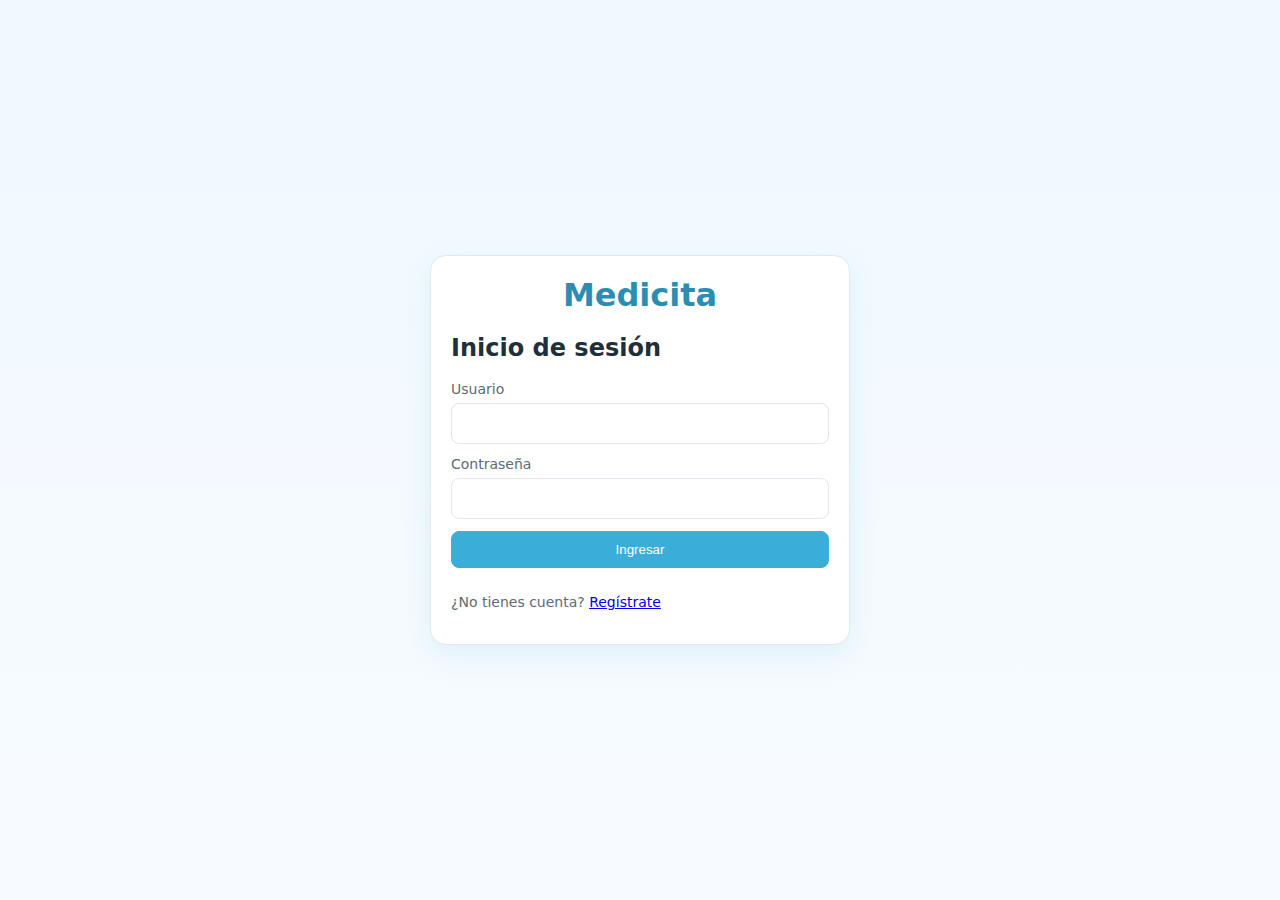
<file: MedicitaWeb/historial.html>
<!DOCTYPE html>
<!--
  Archivo: historial.html
  Propósito: Pantalla para ver y registrar el historial médico de los pacientes.
-->
<html lang="es">
<head>
  <meta charset="UTF-8" />
  <meta name="viewport" content="width=device-width, initial-scale=1.0" />
  <title>Medicita | Historial</title>
  <link rel="stylesheet" href="css/style.css" />
</head>
<body>
  <!-- Barra de navegación -->
  <header id="navbar"></header>
  <main class="container">
    <h1>Historial Médico</h1>

    <!-- Formulario para agregar o editar un registro de historial -->
    <section class="card">
      <h2>Agregar Registro</h2>
      <form id="historyForm" class="form grid">
        <!-- Campo oculto para el ID cuando se edita -->
        <input type="hidden" id="hId" />
        <div class="form-row">
          <label for="hPaciente">Paciente</label>
          <select id="hPaciente" required></select>
        </div>
        <div class="form-row">
          <label for="hDoctor">Doctor</label>
          <select id="hDoctor" required></select>
        </div>
        <div class="form-row">
          <label for="hFecha">Fecha</label>
          <input id="hFecha" type="date" required />
        </div>
        <div class="form-row">
          <label for="hDiagnostico">Diagnóstico</label>
          <input id="hDiagnostico" required />
        </div>
        <div class="form-row">
          <label for="hMedicamentos">Medicamentos</label>
          <input id="hMedicamentos" />
        </div>
        <div class="form-row">
          <label for="hObservaciones">Observaciones</label>
          <textarea id="hObservaciones" rows="3"></textarea>
        </div>
        <div class="form-actions">
          <button class="btn primary" type="submit">Guardar</button>
          <button class="btn" type="reset" id="cancelEdit">Cancelar</button>
        </div>
        <!-- Mensajes de error o ayuda -->
        <div id="histFeedback" class="feedback"></div>
      </form>
    </section>

    <!-- Lista de registros de historial con filtros de búsqueda -->
    <section class="card">
      <div class="toolbar">
        <input id="histSearch" placeholder="Filtrar por paciente o doctor" />
        <button class="btn" id="clearSearch">Limpiar</button>
      </div>
      <div class="table-wrapper">
        <table class="table" id="histTable">
          <thead>
            <tr>
              <th>ID</th>
              <th>Paciente</th>
              <th>Doctor</th>
              <th>Fecha</th>
              <th>Diagnóstico</th>
              <th>Medicamentos</th>
              <th>Observaciones</th>
              <th>Acciones</th>
            </tr>
          </thead>
          <tbody></tbody>
        </table>
      </div>
    </section>
  </main>

  <script src="js/scripts.js"></script>
  <script>
    // Configuramos la pantalla al cargar
    document.addEventListener('DOMContentLoaded', () => {
      // Administrador, Doctor y Paciente pueden acceder (Paciente solo lectura)
      requireAuth(['Administrador','Doctor','Paciente']);
      renderNavbar('Historial');
      // Llenamos las listas de pacientes y doctores
      populatePatientOptions('hPaciente');
      populateDoctorOptions('hDoctor');
      // Mostramos los registros existentes
      renderHistorial();

      // Conexión de eventos con funciones del JS
      const session = getSession();
      if (!session || session.rol !== 'Paciente') {
        document.getElementById('historyForm').addEventListener('submit', handleHistSubmit);
        document.getElementById('histTable').addEventListener('click', onHistTableClick);
        document.getElementById('cancelEdit').addEventListener('click', resetHistForm);
      } else {
        // Solo lectura para Paciente: ocultar formulario y acciones
        const formSection = document.getElementById('historyForm')?.closest('section');
        if (formSection) formSection.style.display = 'none';
        const table = document.getElementById('histTable');
        if (table) {
          // Oculta columna Acciones (8va)
          table.querySelectorAll('th:nth-child(8), td:nth-child(8)').forEach(el => el.style.display = 'none');
        }
      }
      document.getElementById('histSearch').addEventListener('input', renderHistorial);
      document.getElementById('clearSearch').addEventListener('click', () => {
        document.getElementById('histSearch').value='';
        renderHistorial();
      });
    });
  </script>
</body>
</html>
</file>
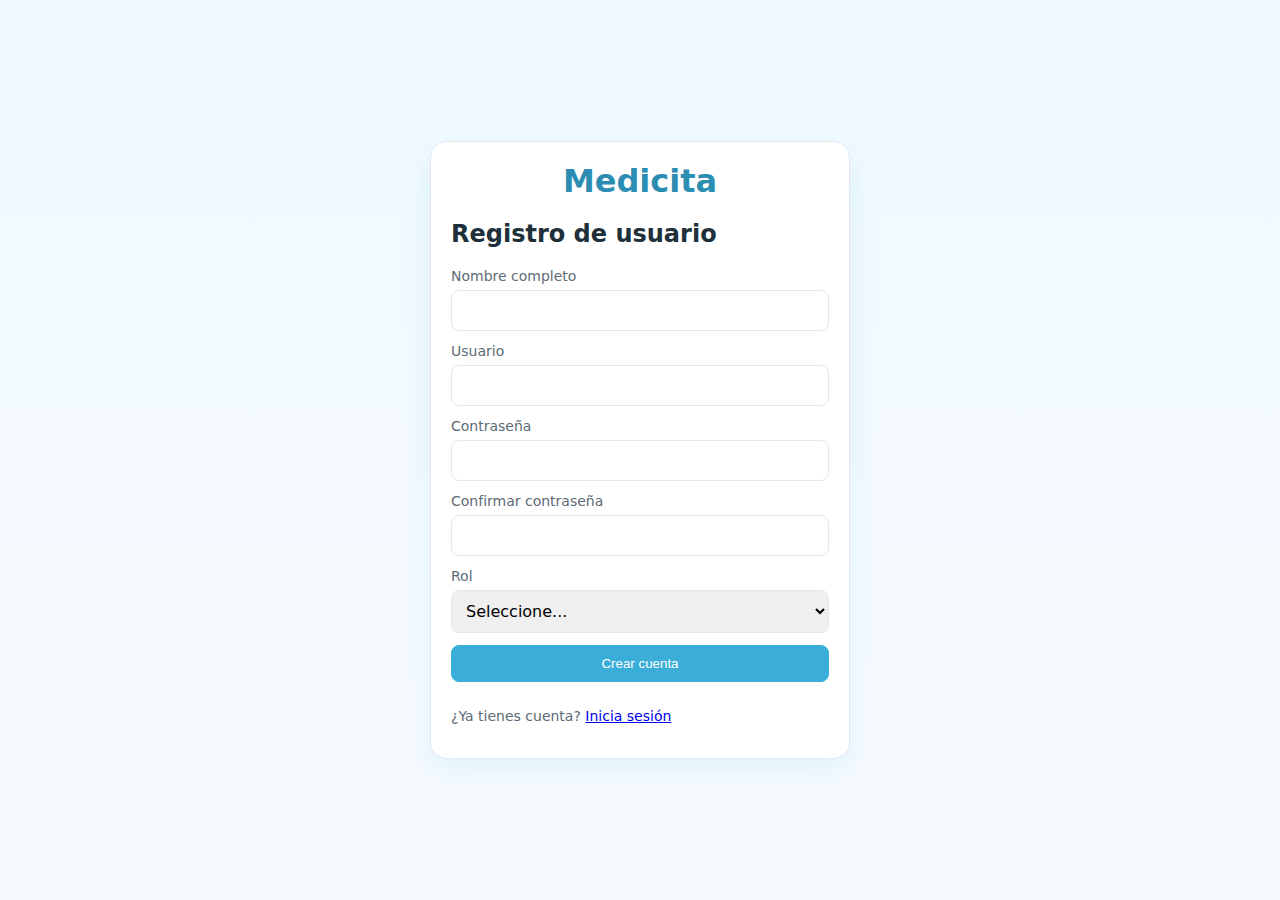
<file: MedicitaWeb/registro.html>
<!DOCTYPE html>
<!--
  Archivo: registro.html
  Propósito: Permitir crear una cuenta de usuario con un rol para poder entrar al sistema.
-->
<html lang="es">
<head>
  <meta charset="UTF-8" />
  <meta name="viewport" content="width=device-width, initial-scale=1.0" />
  <title>Medicita | Registro</title>
  <link rel="stylesheet" href="css/style.css" />
</head>
<body class="auth-body">
  <!-- Tarjeta con el formulario de registro -->
  <main class="auth-card">
    <h1 class="app-title">Medicita</h1>
    <h2>Registro de usuario</h2>
    <!-- Campos básicos para crear una cuenta -->
    <form id="registerForm" class="form">
      <div class="form-row">
        <label for="name">Nombre completo</label>
        <input type="text" id="name" name="name" required />
      </div>
      <div class="form-row">
        <label for="regUser">Usuario</label>
        <input type="text" id="regUser" name="regUser" required />
      </div>
      <div class="form-row">
        <label for="regPass">Contraseña</label>
        <input type="password" id="regPass" name="regPass" required />
      </div>
      <div class="form-row">
        <label for="regPass2">Confirmar contraseña</label>
        <input type="password" id="regPass2" name="regPass2" required />
      </div>
      <div class="form-row">
        <label for="rol">Rol</label>
        <select id="rol" name="rol" required>
          <option value="">Seleccione...</option>
          <option>Administrador</option>
          <option>Doctor</option>
          <option>Recepcionista</option>
          <option>Paciente</option>
        </select>
      </div>
      <button type="submit" class="btn primary">Crear cuenta</button>
      <p class="muted">¿Ya tienes cuenta? <a href="index.html">Inicia sesión</a></p>
      <div id="regFeedback" class="feedback" role="alert" aria-live="polite"></div>
    </form>
  </main>

  <script src="js/scripts.js"></script>
  <script>
    // Manejamos el envío del formulario de registro
    document.getElementById('registerForm').addEventListener('submit', (e) => {
      e.preventDefault();
      const name = document.getElementById('name').value.trim();
      const user = document.getElementById('regUser').value.trim();
      const pass = document.getElementById('regPass').value;
      const pass2 = document.getElementById('regPass2').value;
      const rol = document.getElementById('rol').value;
      const fb = document.getElementById('regFeedback');

      // Validaciones básicas: campos completos y contraseñas iguales
      if (!name || !user || !pass || !pass2 || !rol) {
        fb.textContent = 'Complete todos los campos';
        fb.classList.add('show');
        return;
      }
      if (pass !== pass2) {
        fb.textContent = 'Las contraseñas no coinciden';
        fb.classList.add('show');
        return;
      }
      // Llamamos a la función del JS que guarda el usuario en memoria local del navegador
      const res = registerUser({ nombre: name, usuario: user, password: pass, rol });
      if (!res.success) {
        fb.textContent = res.message;
        fb.classList.add('show');
        return;
      }
      // Si todo va bien, se regresa a la pantalla de inicio de sesión
      window.location.href = 'index.html';
    });
  </script>
</body>
</html>
</file>
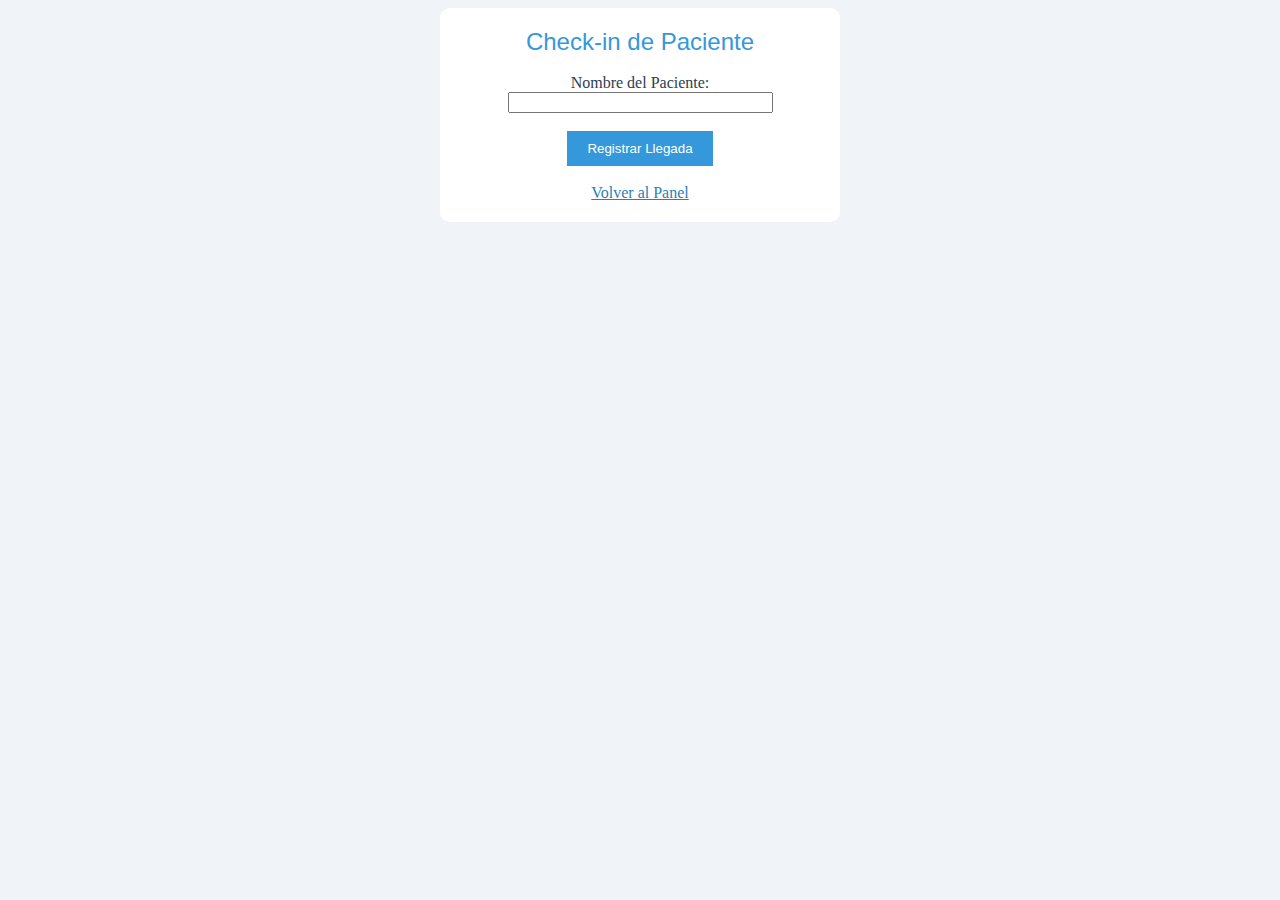
<file: Project_medicita/checkin.html>
<!DOCTYPE html>
<html lang="es">
<head>
    <meta charset="UTF-8">
    <title>Medicita - Check-in</title>
</head>
<body bgcolor="#f0f4f8" text="#2c3e50" link="#2980b9">

<center>
    <table bgcolor="white" width="400" cellpadding="20" cellspacing="0" border="0" style="border-radius:10px;">
        <tr>
            <td align="center">
                <font face="Arial" size="5" color="#3498db">Check-in de Paciente</font>
                <br><br>
                <form action="dashboard.html" method="get">
                    Nombre del Paciente:<br>
                    <input type="text" name="paciente" size="30" required><br><br>
                    <input type="submit" value="Registrar Llegada" style="background-color:#3498db;color:white;padding:10px 20px;border:none;cursor:pointer;">
                </form>
                <br>
                <a href="dashboard.html">Volver al Panel</a>
            </td>
        </tr>
    </table>
</center>

</body>
</html>
</file>
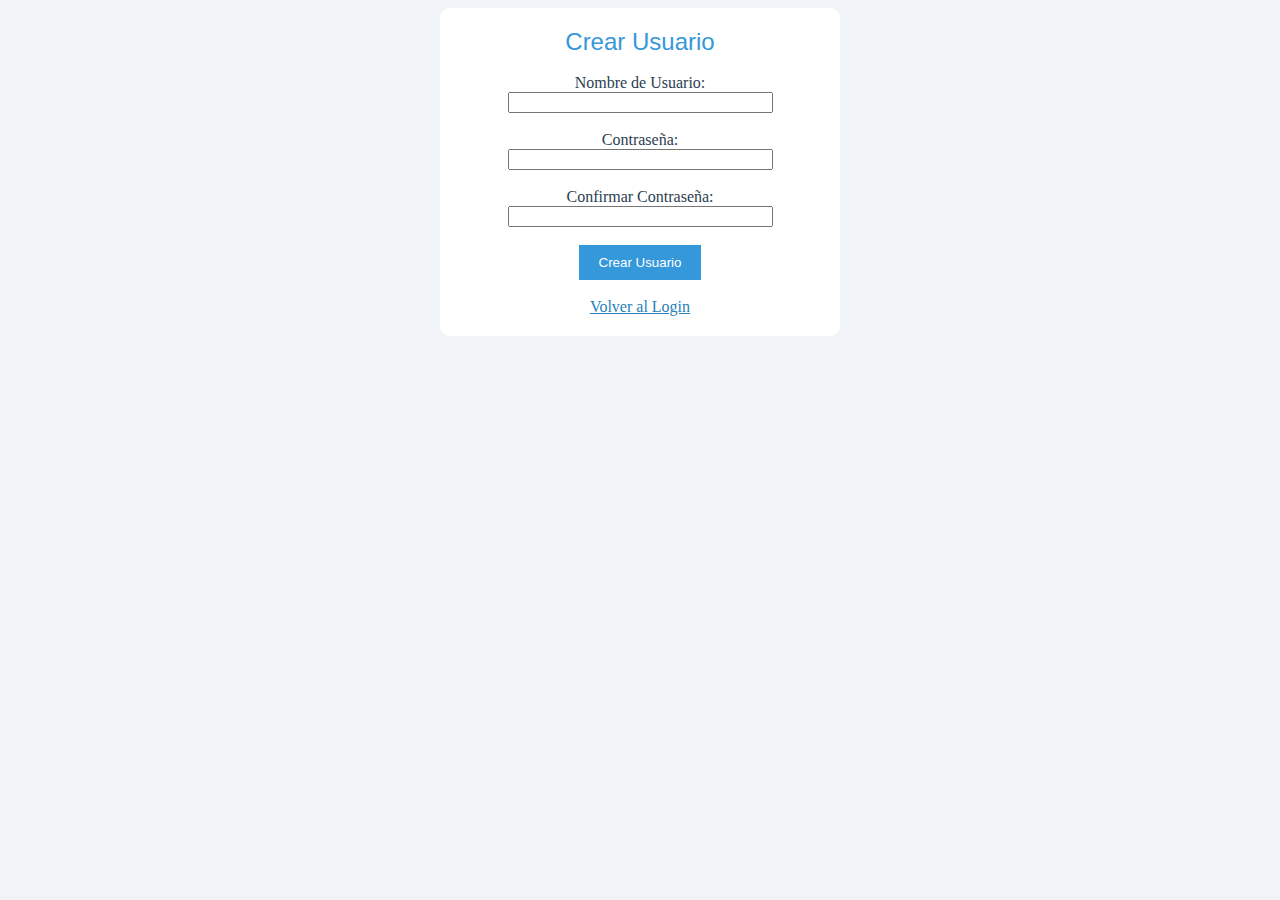
<file: Project_medicita/crear-usuario.html>
<!DOCTYPE html>
<html lang="es">
<head>
    <meta charset="UTF-8">
    <title>Medicita - Crear Usuario</title>
</head>
<body bgcolor="#f0f4f8" text="#2c3e50" link="#2980b9">

<center>
    <table bgcolor="white" width="400" cellpadding="20" cellspacing="0" border="0" style="border-radius:10px;">
        <tr>
            <td align="center">
                <font face="Arial" size="5" color="#3498db">Crear Usuario</font>
                <br><br>
                <form action="dashboard.html" method="get">
                    Nombre de Usuario:<br>
                    <input type="text" name="usuario" size="30" required><br><br>
                    Contraseña:<br>
                    <input type="password" name="password" size="30" required><br><br>
                    Confirmar Contraseña:<br>
                    <input type="password" name="password2" size="30" required><br><br>
                    <input type="submit" value="Crear Usuario" style="background-color:#3498db;color:white;padding:10px 20px;border:none;cursor:pointer;">
                </form>
                <br>
                <a href="index.html">Volver al Login</a>
            </td>
        </tr>
    </table>
</center>

</body>
</html>
</file>
<file: css/style.css>
/*
  Archivo: css/style.css
  Propósito: Definir colores, tamaños, márgenes y estilos visuales reutilizables en toda la app.
*/
/* Medicita - Estilos base */
:root {
  --bg: #f7fbff;
  --card: #ffffff;
  --primary: #3aaed8;
  --primary-600: #2c8db2;
  --accent: #7bd389;
  --text: #20303a;
  --muted: #5d6b75;
  --border: #e2e8f0;
  --danger: #ef4444;
}
* { box-sizing: border-box; }
html, body { height: 100%; }
body { margin: 0; font-family: system-ui, -apple-system, Segoe UI, Roboto, Ubuntu, Cantarell, Noto Sans, Arial, "Apple Color Emoji", "Segoe UI Emoji"; background: var(--bg); color: var(--text); }

/* Layout */
.container { max-width: 1100px; margin: 24px auto; padding: 0 16px; }
.card { background: var(--card); border: 1px solid var(--border); border-radius: 12px; padding: 16px; margin-bottom: 16px; box-shadow: 0 1px 2px rgba(0,0,0,.03); }
.table-wrapper { overflow-x: auto; }

/* Navbar */
.navbar { background: #fff; border-bottom: 1px solid var(--border); display: flex; align-items: center; gap: 12px; padding: 8px 16px; position: sticky; top: 0; z-index: 10; }
.navbar .brand { font-weight: 700; color: var(--primary); margin-right: 12px; }
.navbar a { color: var(--muted); text-decoration: none; padding: 8px 10px; border-radius: 8px; }
.navbar a.active, .navbar a:hover { background: #eff6ff; color: var(--primary-600); }
.navbar .spacer { flex: 1; }

/* Forms */
.form { display: grid; gap: 12px; }
.form.grid { grid-template-columns: repeat(auto-fit, minmax(220px, 1fr)); gap: 12px 16px; }
.form-row { display: grid; gap: 6px; }
.form-row label { font-size: 14px; color: var(--muted); }
.form-row input, .form-row select, .form-row textarea { padding: 10px; border: 1px solid var(--border); border-radius: 8px; outline: none; font: inherit; }
.form-row input:focus, .form-row select:focus, .form-row textarea:focus { border-color: var(--primary); box-shadow: 0 0 0 3px rgba(58,174,216,.15); }
.form-actions { display: flex; gap: 8px; align-items: center; }
.feedback { color: var(--danger); display:none; }
.feedback.show { display:block; }

/* Buttons */
.btn { padding: 10px 14px; border: 1px solid var(--border); background: #fff; color: var(--text); border-radius: 8px; cursor: pointer; }
.btn:hover { background: #f5faff; }
.btn.primary { background: var(--primary); color: white; border-color: var(--primary); }
.btn.primary:hover { background: var(--primary-600); }
.btn.danger { background: var(--danger); color: #fff; border-color: var(--danger); }

/* Tables */
.table { width: 100%; border-collapse: collapse; }
.table th, .table td { border-bottom: 1px solid var(--border); padding: 10px; text-align: left; }
.table th { color: var(--muted); font-weight: 600; }

/* Auth */
.auth-body { display: grid; place-items: center; background: linear-gradient(180deg, #f0f9ff, #f7fbff); }
.auth-card { width: min(420px, 92%); background: var(--card); border: 1px solid var(--border); border-radius: 16px; padding: 20px; box-shadow: 0 10px 30px rgba(58,174,216,.12); }
.app-title { text-align: center; margin: 0 0 8px; color: var(--primary-600); }
.muted { color: var(--muted); font-size: 14px; }

/* Toolbar */
.toolbar { display: flex; gap: 8px; align-items: center; margin-bottom: 8px; }
.toolbar input { flex: 1; padding: 10px; border: 1px solid var(--border); border-radius: 8px; }

/* Responsive tweaks */
@media (max-width: 640px) {
  .navbar { flex-wrap: wrap; }
}
</file>
<file: MedicitaWeb/css/style.css>
/*
  Archivo: css/style.css
  Propósito: Definir colores, tamaños, márgenes y estilos visuales reutilizables en toda la app.
*/
/* Medicita - Estilos base */
:root {
  --bg: #f7fbff;
  --card: #ffffff;
  --primary: #3aaed8;
  --primary-600: #2c8db2;
  --accent: #7bd389;
  --text: #20303a;
  --muted: #5d6b75;
  --border: #e2e8f0;
  --danger: #ef4444;
}
* { box-sizing: border-box; }
html, body { height: 100%; }
body { margin: 0; font-family: system-ui, -apple-system, Segoe UI, Roboto, Ubuntu, Cantarell, Noto Sans, Arial, "Apple Color Emoji", "Segoe UI Emoji"; background: var(--bg); color: var(--text); }

/* Layout */
.container { max-width: 1100px; margin: 24px auto; padding: 0 16px; }
.card { background: var(--card); border: 1px solid var(--border); border-radius: 12px; padding: 16px; margin-bottom: 16px; box-shadow: 0 1px 2px rgba(0,0,0,.03); }
.table-wrapper { overflow-x: auto; }

/* Navbar */
.navbar { background: #fff; border-bottom: 1px solid var(--border); display: flex; align-items: center; gap: 12px; padding: 8px 16px; position: sticky; top: 0; z-index: 10; }
.navbar .brand { font-weight: 700; color: var(--primary); margin-right: 12px; }
.navbar a { color: var(--muted); text-decoration: none; padding: 8px 10px; border-radius: 8px; }
.navbar a.active, .navbar a:hover { background: #eff6ff; color: var(--primary-600); }
.navbar .spacer { flex: 1; }

/* Forms */
.form { display: grid; gap: 12px; }
.form.grid { grid-template-columns: repeat(auto-fit, minmax(220px, 1fr)); gap: 12px 16px; }
.form-row { display: grid; gap: 6px; }
.form-row label { font-size: 14px; color: var(--muted); }
.form-row input, .form-row select, .form-row textarea { padding: 10px; border: 1px solid var(--border); border-radius: 8px; outline: none; font: inherit; }
.form-row input:focus, .form-row select:focus, .form-row textarea:focus { border-color: var(--primary); box-shadow: 0 0 0 3px rgba(58,174,216,.15); }
.form-actions { display: flex; gap: 8px; align-items: center; }
.feedback { color: var(--danger); display:none; }
.feedback.show { display:block; }

/* Buttons */
.btn { padding: 10px 14px; border: 1px solid var(--border); background: #fff; color: var(--text); border-radius: 8px; cursor: pointer; }
.btn:hover { background: #f5faff; }
.btn.primary { background: var(--primary); color: white; border-color: var(--primary); }
.btn.primary:hover { background: var(--primary-600); }
.btn.danger { background: var(--danger); color: #fff; border-color: var(--danger); }

/* Tables */
.table { width: 100%; border-collapse: collapse; }
.table th, .table td { border-bottom: 1px solid var(--border); padding: 10px; text-align: left; }
.table th { color: var(--muted); font-weight: 600; }

/* Auth */
.auth-body { display: grid; place-items: center; background: linear-gradient(180deg, #f0f9ff, #f7fbff); }
.auth-card { width: min(420px, 92%); background: var(--card); border: 1px solid var(--border); border-radius: 16px; padding: 20px; box-shadow: 0 10px 30px rgba(58,174,216,.12); }
.app-title { text-align: center; margin: 0 0 8px; color: var(--primary-600); }
.muted { color: var(--muted); font-size: 14px; }

/* Toolbar */
.toolbar { display: flex; gap: 8px; align-items: center; margin-bottom: 8px; }
.toolbar input { flex: 1; padding: 10px; border: 1px solid var(--border); border-radius: 8px; }

/* Responsive tweaks */
@media (max-width: 640px) {
  .navbar { flex-wrap: wrap; }
}
</file>
